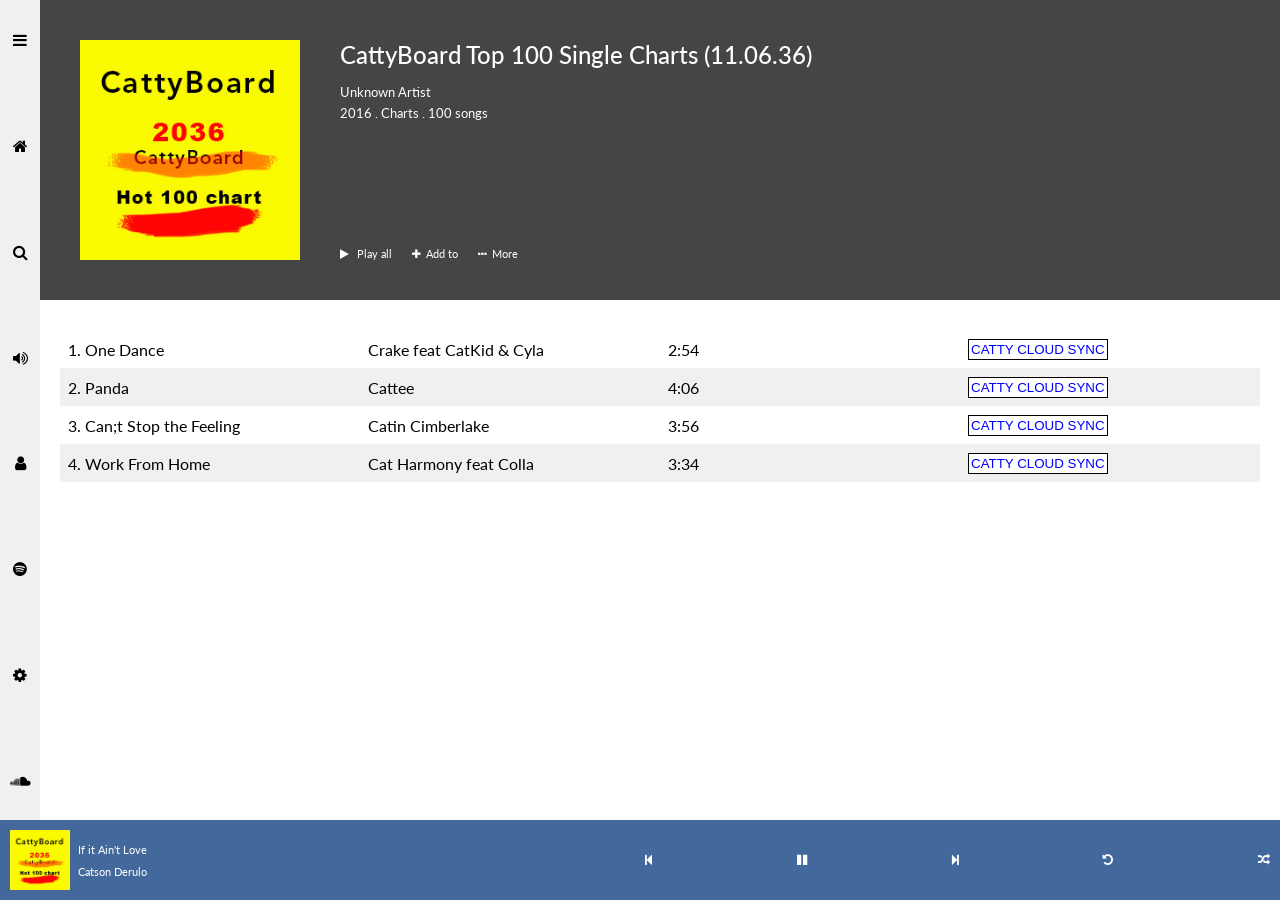
<file: Week-1/Exersice 1.2/index.html>
<!DOCTYPE html>
<html lang="en">

<head>
    <meta charset="UTF-8" />
    <meta http-equiv="X-UA-Compatible" content="IE=edge" />
    <meta name="viewport" content="width=device-width, initial-scale=1.0" />
    <title>Document</title>
    <link href='https://fonts.googleapis.com/css?family=Lato' rel='stylesheet'>
    <link rel="stylesheet" href="./styles/style.css" />
    <link rel="stylesheet" href="./styles/header.css" />
    <link rel="stylesheet" href="./styles/nav.css" />
    <link rel="stylesheet" href="./styles/article.css" />
    <link rel="stylesheet" href="./styles/bottom-bar.css" />
    <link rel="stylesheet" href="https://cdnjs.cloudflare.com/ajax/libs/font-awesome/4.7.0/css/font-awesome.min.css">
</head>

<body>
    <!-- left side navigation bar -->
    <nav>
        <ul>
            <li><i class="fa fa-bars"></i></li>
            <li><i class="fa fa-home"></i></li>
            <li><i class="fa fa-search"></i></li>
            <li><i class="fa fa-volume-up"></i></li>
            <li><i class="fa fa-user"></i></li>
            <li><i class="fa fa-spotify"></i></li>
            <li><i class="fa fa-cog"></i></li>
            <li><i class="fa fa-soundcloud"></i></li>
        </ul>
    </nav>

    <!-- header and table section -->
    <section>
        <header>
            <div class="header-img">
                <img src="./images/2Eq--cattyboard.jpg" alt="CattyBoard 2036 hot 100 chart" />
            </div>
            <div class="description">
                <div class="description-top">
                    <h2>CattyBoard Top 100 Single Charts (11.06.36)</h2>
                    <p>Unknown Artist</p>
                    <p>2016 . Charts . 100 songs</p>
                </div>
                <div class="description-bottom">
                    <p><i class="fa fa-play"></i> Play all</p>
                    <p><i class="fa fa-plus"></i>Add to</p>
                    <p><i class="fa fa-ellipsis-h"></i>More</p>
                </div>
            </div>
        </header>

        <!-- table -->
        <article>
            <table>
                <tr>
                    <td>1. One Dance</td>
                    <td>Crake feat CatKid & Cyla</td>
                    <td>2:54</td>
                    <td><button>CATTY CLOUD SYNC</button></td>
                </tr>
                <tr>
                    <td>2. Panda</td>
                    <td>Cattee</td>
                    <td>4:06</td>
                    <td><button>CATTY CLOUD SYNC</button></td>
                </tr>
                <tr>
                    <td>3. Can;t Stop the Feeling</td>
                    <td>Catin Cimberlake</td>
                    <td>3:56</td>
                    <td><button>CATTY CLOUD SYNC</button></td>
                </tr>
                <tr>
                    <td>4. Work From Home</td>
                    <td>Cat Harmony feat Colla</td>
                    <td>3:34</td>
                    <td><button>CATTY CLOUD SYNC</button></td>
                </tr>
            </table>
        </article>
    </section>

    <!-- music controls bottom bar -->
    <div class="bottom-bar">
        <div>
            <div class="bottom-bar-img">
                <img src="./images/2Eq--cattyboard.jpg" alt="CattyBoard 2036 hot 100 chart" />
            </div>
            <div class="bottom-bar-song-details">
                <p>If it Ain't Love</p>
                <p>Catson Derulo</p>
            </div>
        </div>
        <div>
            <ul>
                <li><i class="fa fa-step-backward"></i></li>
                <li><i class="fa fa-pause"></i></li>
                <li><i class="fa fa-step-forward"></i></li>
                <li><i class="fa fa-undo"></i></li>
                <li><i class="fa fa-random"></i></li>
            </ul>
        </div>
    </div>
</body>

</html>
</file>
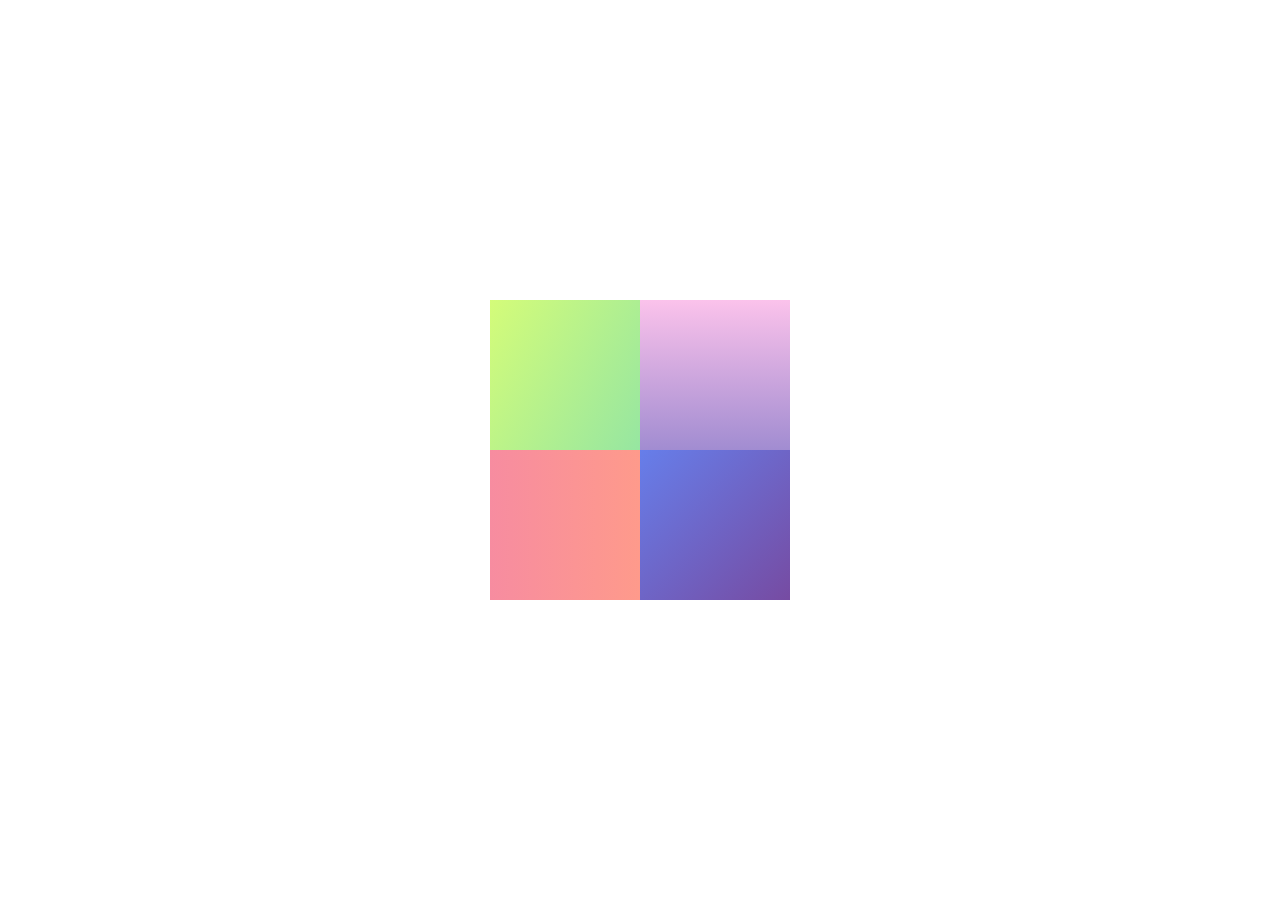
<file: Week-2/Exercise 2.2/index.html>
<!DOCTYPE html>
<html lang="en">
  <head>
    <meta charset="UTF-8" />
    <meta http-equiv="X-UA-Compatible" content="IE=edge" />
    <meta name="viewport" content="width=device-width, initial-scale=1.0" />
    <title>Document</title>
    <link rel="stylesheet" href="index.css" />
  </head>

  <body>
    <main>
      <p>HELLO</p>
      <div class="box1"></div>
      <div class="box2"></div>
      <div class="box3"></div>
      <div class="box4"></div>
    </main>
  </body>
</html>
</file>
<file: Week-1/Exersice 1.2/styles/style.css>
:root {
    --nav-width: 40px;
    --header-height: 300px;
    --bottom-bar-height: 80px;
}

* {
    box-sizing: border-box;
    margin: 0;
    padding: 0;
}

body {
    width: 100vw;
    height: 100vh;
    font-family: 'Lato';
}

nav {
    float: left;
    height: calc(100% - var(--bottom-bar-height));
    width: var(--nav-width);
    background-color: rgb(240, 240, 240);
}

section {
    float: left;
    height: calc(100% - var(--bottom-bar-height));
    width: calc(100% - var(--nav-width));

}

.bottom-bar {
    float: left;
    height: var(--bottom-bar-height);
    width: 100%;
    background-color: rgb(67, 104, 155);
}


header {
    height: var(--header-height);
    background-color: rgb(69, 69, 69);
}

article {
    height: calc(100% - var(--header-height));
    background-color: rgb(255, 255, 255);
}
</file>
<file: Week-1/Exersice 1.2/styles/header.css>
header {
    display: flex;
    gap: 40px;
    padding: 40px;
}

.header-img {
    aspect-ratio: 1 / 1;
    height: 100%;
}

.header-img img {
    width: 100%;
    height: 100%;
}

.description {
    height: 100%;
    display: flex;
    flex-direction: column;
    justify-content: space-between;
    color: rgb(255, 254, 254);
}

.description-top :first-child {
    margin-bottom: 15px;
    font-weight: 500;
}

.description-top>p {
    font-size: 13px;
    margin-bottom: 5px;
}

.description-bottom {
    display: flex;
}

.description-bottom>p {
    font-size: 11px;
    margin-right: 20px;
}

.description-bottom>p>i {
    margin-right: 5px;
}
</file>
<file: Week-1/Exersice 1.2/styles/nav.css>
nav>ul {
    height: 100%;
    padding: 30px 0;
    list-style-type: none;
    margin: 0;
    display: flex;
    flex-direction: column;
    align-items: center;
    justify-content: space-between;
}
</file>
<file: Week-1/Exersice 1.2/styles/article.css>
article {
    padding: 30px 20px;
}

table {
    border-collapse: collapse;
    width: 100%;
}

td {
    text-align: left;
    padding: 8px;
    width: 25%;
}

tr:nth-child(even) {
    background-color: rgb(240, 240, 240);
}

table button {
    background-color: white;
    color: blue;
    border: 1px solid black;
    padding: 2px;
}
</file>
<file: Week-1/Exersice 1.2/styles/bottom-bar.css>
.bottom-bar {
    display: flex;
    padding: 10px;
    gap: 10px;
    color: white;
}

.bottom-bar>div {
    height: 100%;
    width: 50%;
}

.bottom-bar :first-child {
    display: flex;
    gap: 8px;
}

.bottom-bar-img {
    aspect-ratio: 1 / 1;
    height: 100%;
}

.bottom-bar-song-details {
    font-size: 11px;
    padding: 8px 0;
    height: 100%;
    display: flex;
    flex-direction: column;
    justify-content: space-around;
}

.bottom-bar :last-child>ul {
    height: 100%;
    list-style-type: none;
    margin: 0;
    display: flex;
    align-items: center;
    justify-content: space-between;
    font-size: 12px;
}
</file>
<file: Week-2/Exercise 2.2/index.css>
* {
  margin: 0;
  padding: 0;
}

body {
  height: 100vh;
  width: 100vw;
  margin: 0;
  display: flex;
  justify-content: center;
  align-items: center;
  font-family: system-ui, -apple-system, BlinkMacSystemFont, "Segoe UI", Roboto,
    Oxygen, Ubuntu, Cantarell, "Open Sans", "Helvetica Neue", sans-serif;
}

main {
  width: 300px;
  height: 300px;
  display: flex;
  flex-wrap: wrap;
  position: relative;
}

main > p {
  color: rgb(35, 35, 35);
  position: absolute;
  top: 50%;
  left: 50%;
  transform: translate(-50%, -50%);
  font-size: 20px;
}

main div {
  width: 150px;
  height: 150px;
  transition: transform 2s ease;
  /* z-index: 1; */
  opacity: 0.999;
}

main:hover .box1,
main:hover .box4 {
  transform: rotate(90deg);
}

main:hover .box2,
main:hover .box3 {
  transform: rotate(-90deg);
}

.box1 {
  background-image: linear-gradient(120deg, #d4fc79 0%, #96e6a1 100%);
  transform-origin: top left;
}

.box2 {
  background-image: linear-gradient(to top, #a18cd1 0%, #fbc2eb 100%);
  transform-origin: top right;
}

.box3 {
  background-image: linear-gradient(to right, #f78ca0 0%, #fe9a8b 100%);
  transform-origin: bottom left;
}

.box4 {
  background-image: linear-gradient(135deg, #667eea 0%, #764ba2 100%);
  transform-origin: bottom right;
}
</file>
